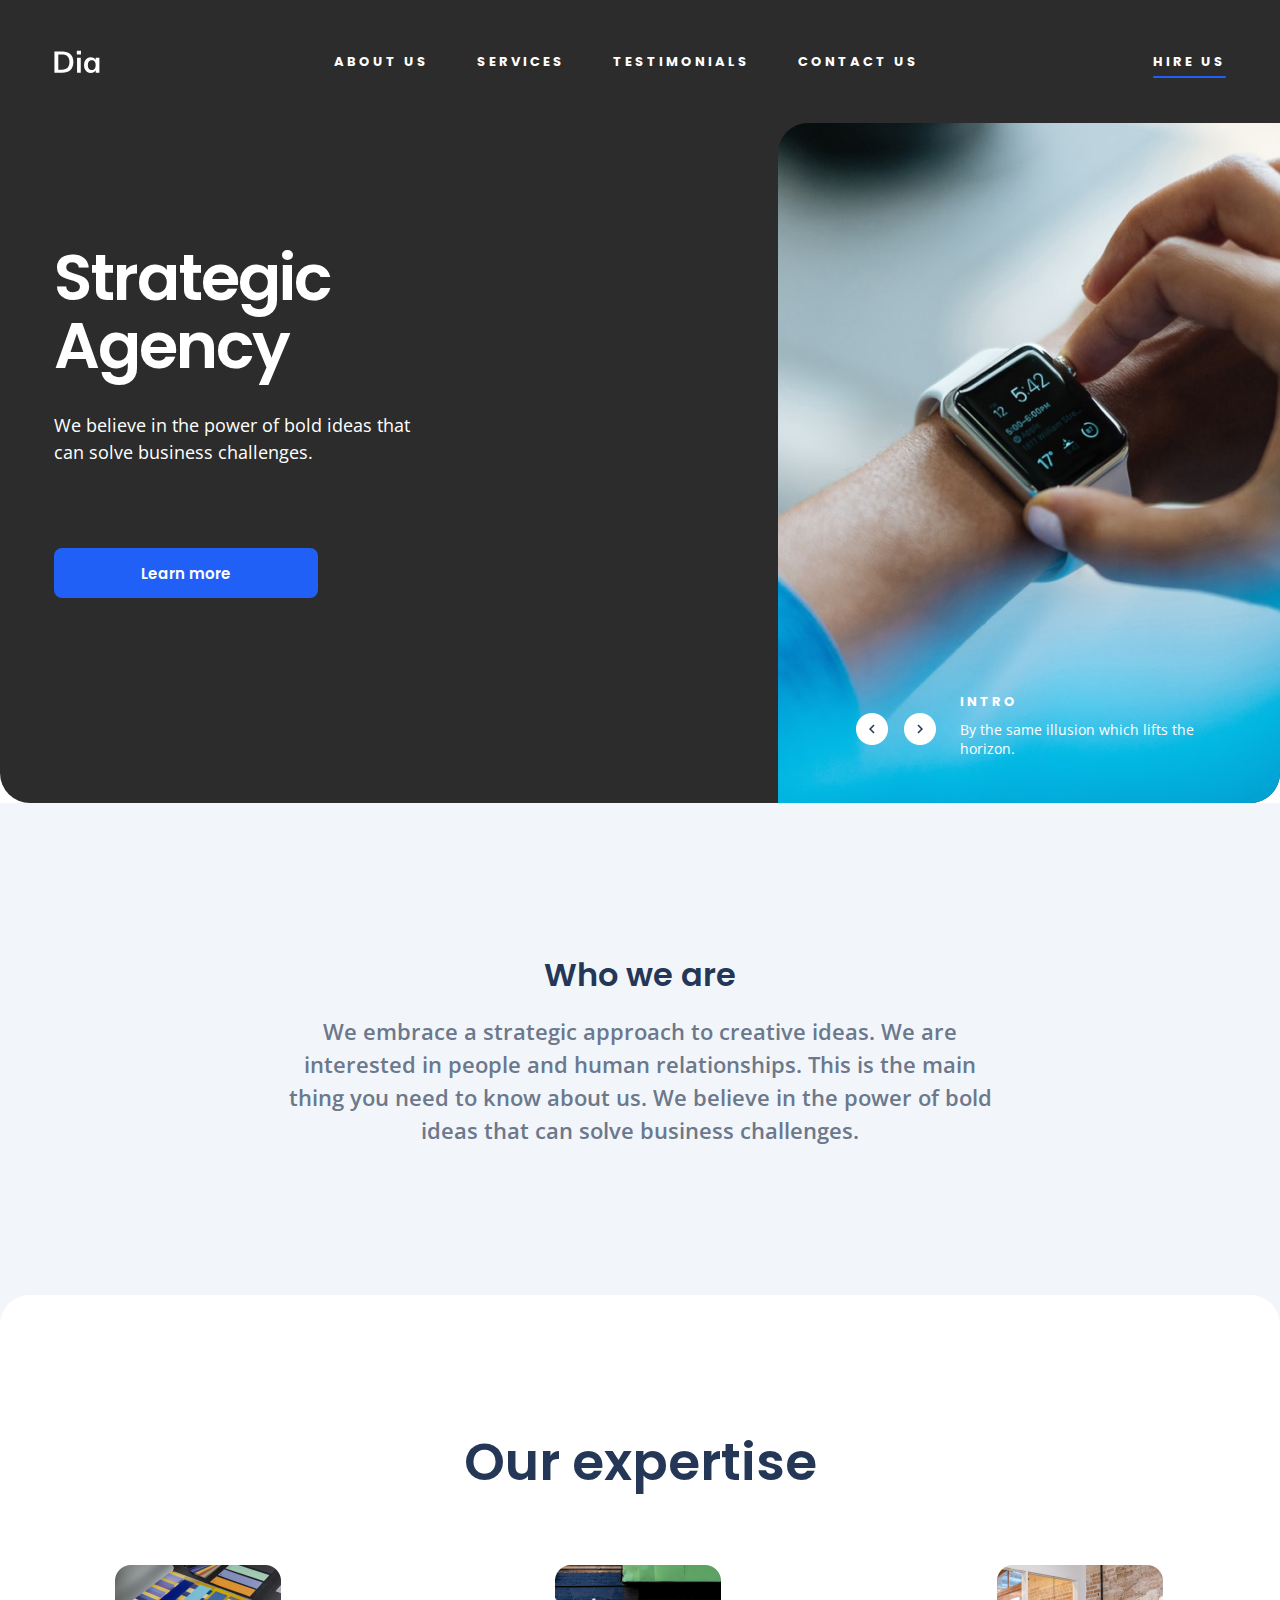
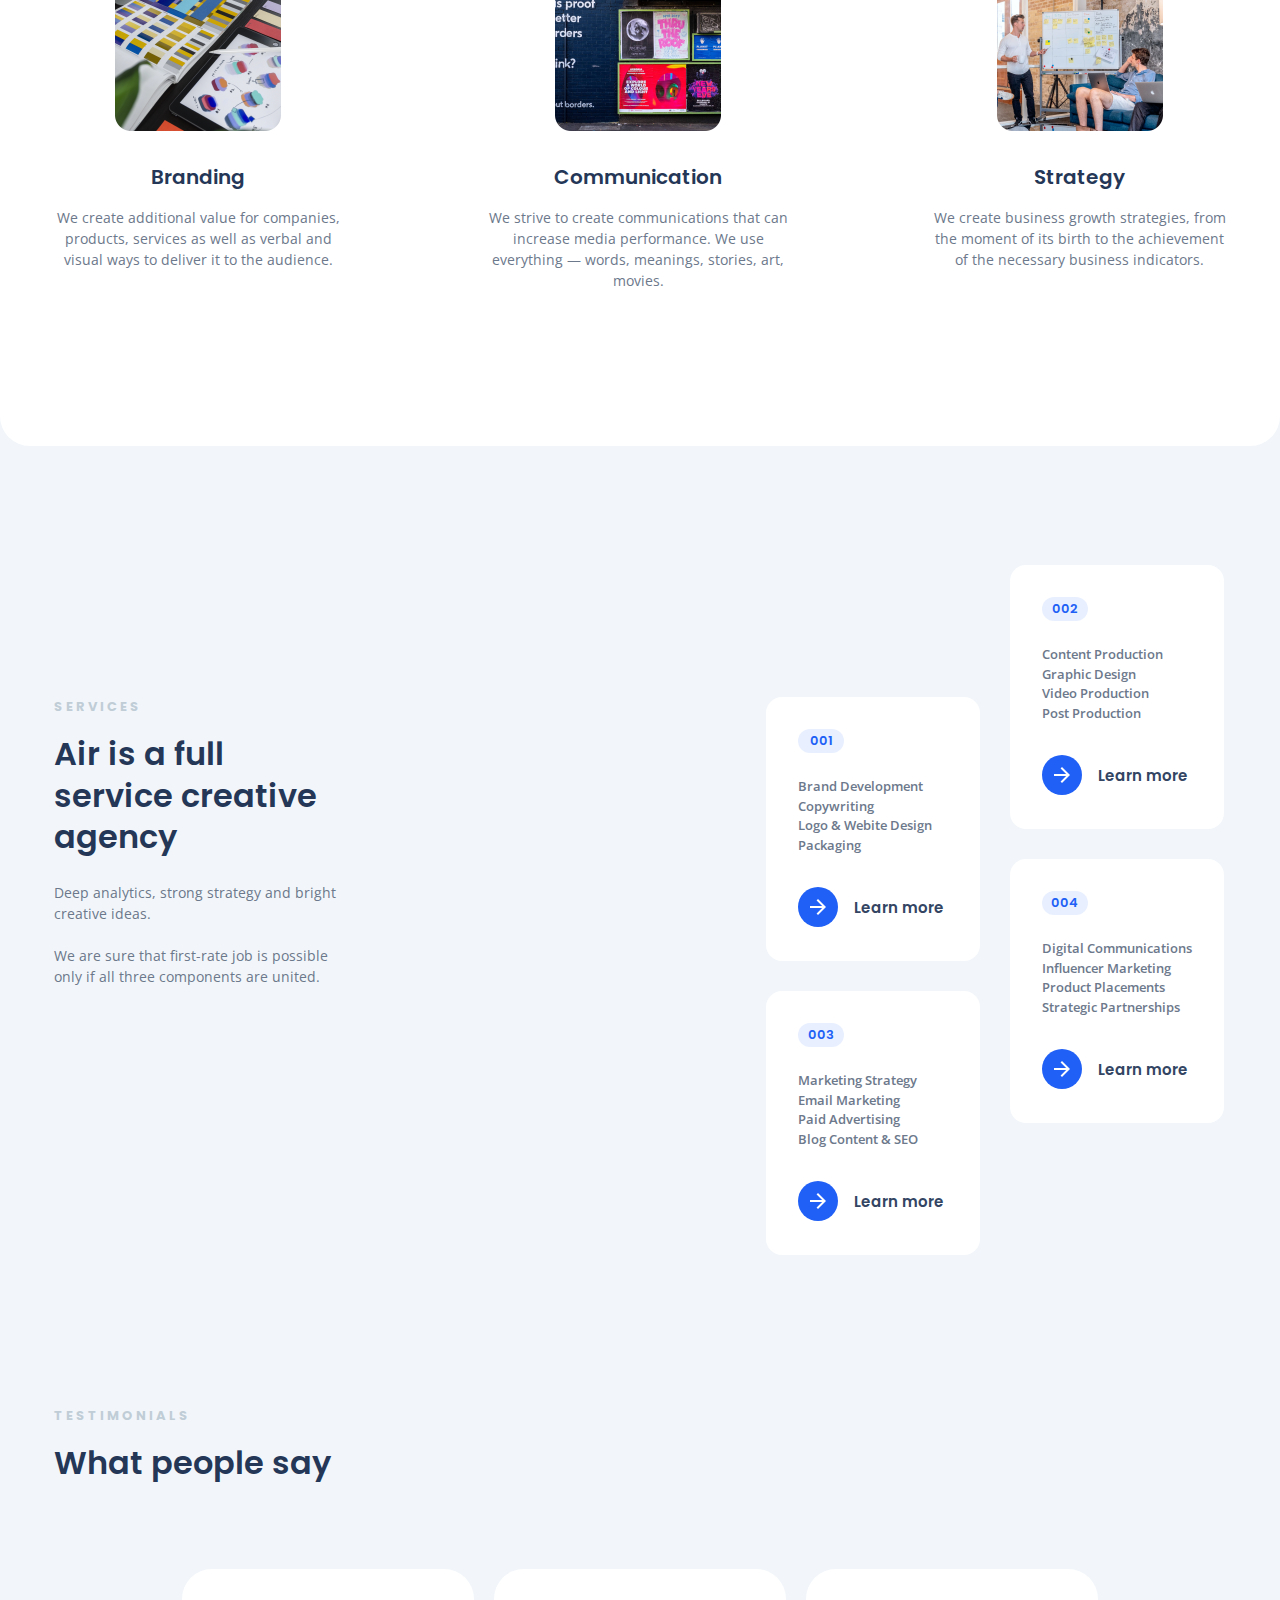
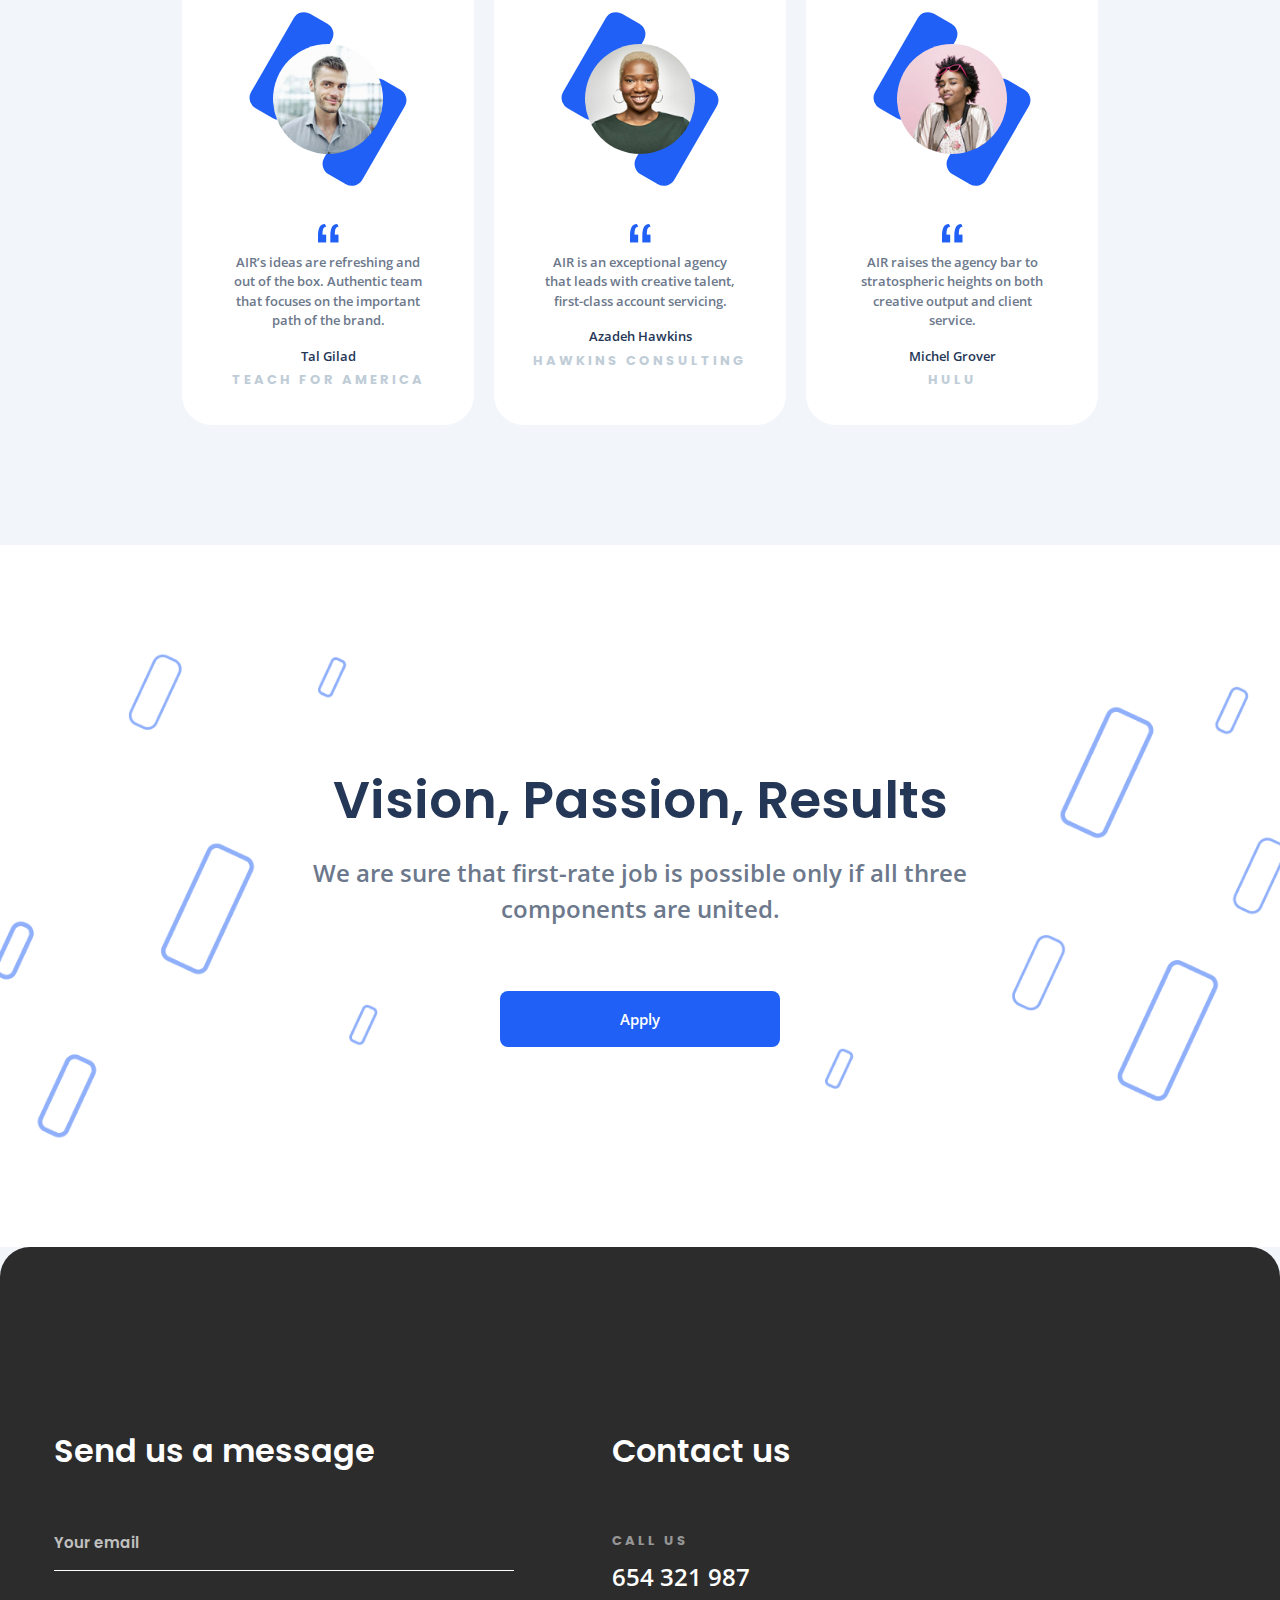
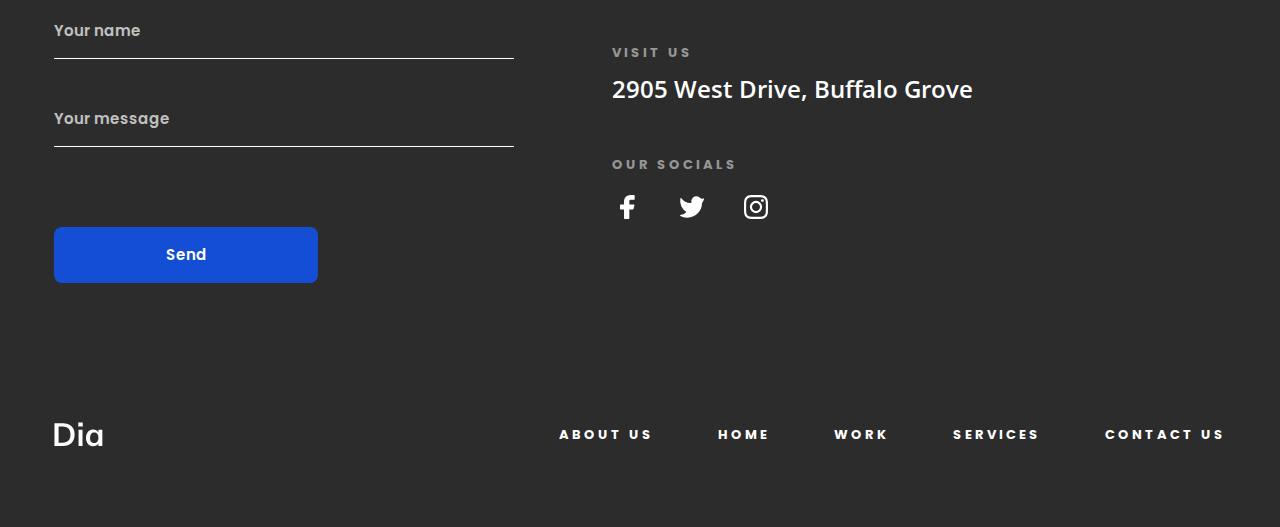
<file: index.html>
<!DOCTYPE html><html lang="en" class="page"><head><meta charset="UTF-8"><meta name="viewport" content="width=device-width, initial-scale=1.0"><link rel="shortcut icon" href="icons8-air-48.b032a605.png" type="image/x-icon"><title>Dia</title><link rel="preconnect" href="https://fonts.googleapis.com"><link rel="preconnect" href="https://fonts.gstatic.com" crossorigin="anonymous"><link href="https://fonts.googleapis.com/css2?family=Poppins:wght@400;600;700&display=swap" rel="stylesheet"><link rel="preconnect" href="https://fonts.googleapis.com"><link rel="preconnect" href="https://fonts.gstatic.com" crossorigin="anonymous"><link href="https://fonts.googleapis.com/css2?family=Open+Sans:wght@400;600&display=swap" rel="stylesheet"><link rel="stylesheet" href="main.a5f62b45.css"></head><body> <header class="header"> <nav> <div class="top-bar"> <div class="top-bar__images"> <a href="index.html"> <img src="dia-logo.848a9424.svg" alt="dia-logo" class="top-bar__logo"> </a> <a class="top-bar__icon" href="#menu"></a> </div> <nav class="nav"> <ul class="nav__list"> <li><a href="#about" class="nav__link">About us</a></li> <li><a href="#service" class="nav__link">Services</a></li> <li><a href="#testimonials" class="nav__link">Testimonials</a></li> <li><a href="#contact" class="nav__link">Contact us</a></li> </ul> </nav> <a class="top-bar__link" href="#">Hire us</a> </div> </nav> <div class="header__content"> <h1 class="header__title">Strategic Agency</h1> <p class="header__description">We believe in the power of bold ideas that can solve business challenges.</p> <button class="header__button">Learn more</button> </div> <div class="header-hero"> <div class="header-hero__container"> <img class="header-hero__img" src="slider-main.7cec6beb.png" alt="slider image"> </div> <div class="header-hero__content"> <div class="header-hero__switchers"> <img class="header-hero__button" src="arrow-left.bd8888cc.png" alt="arrow left"> <img class="header-hero__button" src="arrow-right.d84244fc.png" alt="arrow left"> </div> <div class="header-hero__wrap"> <h3 class="header-hero__title">intro</h3> <p class="header-hero__paragraph">By the same illusion which lifts the horizon.</p> </div> </div> </div> </header> <aside class="aside" id="menu"> <div class="aside__content"> <div class="top-bar"> <div class="top-bar__images"> <img src="dia-logo.848a9424.svg" alt="dia-logo" class="top-bar__logo"> </div> <a class="top-bar__close" href="#"></a> </div> <div class="aside__nav"> <ul class="aside__list"> <li><a href="#about" class="aside__link">About us</a></li> <li><a href="#service" class="aside__link">Services</a></li> <li><a href="#testimonials" class="aside__link">Testimonials</a></li> <li><a href="#contact" class="aside__link">Contact us</a></li> </ul> </div> </div> </aside> <main class="main"> <section class="about" id="about"> <h2 class="about__title">Who we are</h2> <p class="about__paragraph">We embrace a strategic approach to creative ideas. We are interested in people and human relationships. This is the main thing you need to know about us. We believe in the power of bold ideas that can solve business challenges.</p> </section> <section class="expertise" id="expertise"> <div class="expertise__content"> <h2 class="expertise__title">Our expertise</h2> <div class="expertise__wrap"> <div class="expertise__block"> <img src="colors.be6100bb.png" alt="photo" class="expertise__photo"> <h3 class="expertise__name">Branding</h3> <p class="expertise__description">We create additional value for companies, products, services as well as verbal and visual ways to deliver it to the audience.</p> </div> <div class="expertise__block"> <img src="aesthetic.cf9429e2.png" alt="photo" class="expertise__photo"> <h3 class="expertise__name">Communication</h3> <p class="expertise__description">We strive to create communications that can increase media performance. We use everything — words, meanings, stories, art, movies.</p> </div> <div class="expertise__block"> <img src="strategy.8fa40aa8.png" alt="photo" class="expertise__photo"> <h3 class="expertise__name">Strategy</h3> <p class="expertise__description">We create business growth strategies, from the moment of its birth to the achievement of the necessary business indicators.</p> </div> </div> </div> </section> <section class="services" id="service"> <div class="services__information"> <h3 class="services__pretitle">Services</h3> <h2 class="services__title">Air is a full service creative agency</h2> <p class="services__paragraph">Deep analytics, strong strategy and bright creative ideas. <br><br> We are sure that first-rate job is possible only if all three components are united. </p> </div> <div class="services__main"> <div class="services__wrap"> <div class="services__numcontainer"> <h4 class="services__numbers">001</h4> </div> <p class="services__paragraph services__wrap--paragraph">Brand Development <br> Copywriting <br> Logo & Webite Design <br> Packaging </p> <div class="services__block"> <button class="services__round" type="button"></button> <h3 class="services__more">Learn more</h3> </div> </div> <div class="services__wrap services__wrap--2"> <div class="services__numcontainer"> <h4 class="services__numbers">002</h4> </div> <p class="services__paragraph services__wrap--paragraph">Сontent Production <br> Graphic Design <br> Video Production <br> Post Production </p> <div class="services__block"> <button class="services__round" type="button"></button> <h3 class="services__more">Learn more</h3> </div> </div> <div class="services__wrap"> <div class="services__numcontainer"> <h4 class="services__numbers">003</h4> </div> <p class="services__paragraph services__wrap--paragraph">Marketing Strategy <br> Email Marketing <br> Paid Advertising <br> Blog Content & SEO </p> <div class="services__block"> <button class="services__round" type="button"></button> <h3 class="services__more">Learn more</h3> </div> </div> <div class="services__wrap services__wrap--4"> <div class="services__numcontainer"> <h4 class="services__numbers">004</h4> </div> <p class="services__paragraph services__wrap--paragraph">Digital Communications <br> Influencer Marketing <br> Product Placements <br> Strategic Partnerships </p> <div class="services__block"> <button class="services__round" type="button"></button> <h3 class="services__more">Learn more</h3> </div> </div> </div> </section> <section class="testimonials" id="testimonials"> <h3 class="testimonials__pretitle">Testimonials</h3> <h2 class="testimonials__title">What people say</h2> <div class="testimonials__main"> <div class="testimonials__wrap"> <div class="testimonials__strange"> <div class="testimonials__rectengale testimonials__rectengale--1"></div> <div class="testimonials__photo testimonials__photo--1"></div> <div class="testimonials__rectengale testimonials__rectengale--2"></div> </div> <div class="testimonials__icon"><img src="commas.271cdf97.png" alt="commas"></div> <p class="testimonials__paragr">AIR’s ideas are refreshing and out of the box. Authentic team that focuses on the important path of the brand.</p> <h4 class="testimonials__name">Tal Gilad</h4> <h3 class="testimonials__pretitle testimonials__pretitle--second">Teach for America</h3> </div> <div class="testimonials__wrap"> <div class="testimonials__strange"> <div class="testimonials__rectengale testimonials__rectengale--1"></div> <div class="testimonials__photo testimonials__photo--2"></div> <div class="testimonials__rectengale testimonials__rectengale--2"></div> </div> <div class="testimonials__icon"><img src="commas.271cdf97.png" alt="commas"></div> <p class="testimonials__paragr">AIR is an exceptional agency that leads with creative talent, first-class account servicing.</p> <h4 class="testimonials__name">Azadeh Hawkins</h4> <h3 class="testimonials__pretitle testimonials__pretitle--second">Hawkins Consulting</h3> </div> <div class="testimonials__wrap"> <div class="testimonials__strange"> <div class="testimonials__rectengale testimonials__rectengale--1"></div> <div class="testimonials__photo testimonials__photo--3"></div> <div class="testimonials__rectengale testimonials__rectengale--2"></div> </div> <div class="testimonials__icon"><img src="commas.271cdf97.png" alt="commas"></div> <p class="testimonials__paragr">AIR raises the agency bar to stratospheric heights on both creative output and client service.</p> <h4 class="testimonials__name">Michel Grover</h4> <h3 class="testimonials__pretitle testimonials__pretitle--second">Hulu</h3> </div> </div> </section> <section class="apply" id="apply"> <div class="apply__wrap"> <h2 class="apply__title">Vision, Passion, Results</h2> <p class="apply__description">We are sure that first-rate job is possible only if all three components are united.</p> <div class="apply__button">Apply</div> </div> </section> <section class="contact" id="contact"> <div class="contact__wrap"> <div class="contact__message"> <h2 class="contact__title">Send us a message</h2> <form onsubmit="this.reset(); return false;" class="contact__field" action="http://localhost:8080/#" method="post" name="contact_field"> <label for="email"> <input id="email" type="email" class="contact__input" name="email" placeholder="Your email" required> </label> <label for="name"> <input id="name" type="text" class="contact__input" name="name" placeholder="Your name" required> </label> <label for="message"> <input id="message" type="text" class="contact__input" name="message" placeholder="Your message" required> </label> <button class="contact__button">Send</button> </form> </div> <div class="contact__contacts"> <h2 class="contact__title">Contact us</h2> <div class="contact__information"> <div class="contact__container"> <h3 class="contact__pretitle">Call us</h3> <a class="contact__link" href="tel:+654321987">654 321 987</a> </div> <div class="contact__container"> <h3 class="contact__pretitle">Visit us</h3> <a class="contact__link" href="https://goo.gl/maps/pcxdvnfXkdzXYt1B9" target="_blank">2905 West Drive, Buffalo Grove</a> </div> <div class="contact__container"> <h3 class="contact__pretitle contact__pretitle--3">our socials</h3> <div class="contact__img-wrap"> <a class="contact__link" href="https://www.facebook.com/" target="_blank"> <svg width="32" height="32" fill="currentColor" xmlns="http://www.w3.org/2000/svg"><path d="M22.667 4.667A.667.667 0 0022 4h-3.333A6.36 6.36 0 0012 10v3.6H8.667a.667.667 0 00-.667.667v3.466a.667.667 0 00.667.667H12v8.933a.666.666 0 00.667.667h4a.667.667 0 00.666-.667V18.4h3.494a.667.667 0 00.653-.493l.96-3.467a.667.667 0 00-.64-.84h-4.467V10a1.334 1.334 0 011.334-1.2H22a.667.667 0 00.667-.667V4.667z"/></svg> </a> <a class="contact__link" href="https://www.twitter.com/" target="_blank"> <svg width="32" height="32" fill="currentColor" xmlns="http://www.w3.org/2000/svg"><path d="M10.772 26.667A14.761 14.761 0 0026.026 12a10.786 10.786 0 001.973-3.786.587.587 0 00-.827-.68 2.507 2.507 0 01-2.88-.507 5.187 5.187 0 00-7.44-.227A5.507 5.507 0 0015.32 12c-4.467.267-7.533-1.853-9.987-4.76a.573.573 0 00-1 .32 12.907 12.907 0 006.134 13.4A8.973 8.973 0 014.506 24a.6.6 0 00-.187 1.12 14.668 14.668 0 006.453 1.547z"/></svg> </a> <a class="contact__link" href="https://www.instagram.com/" target="_blank"> <svg width="32" height="32" fill="currentColor" xmlns="http://www.w3.org/2000/svg"><path d="M16.003 9.847A6.143 6.143 0 009.85 16a6.143 6.143 0 006.152 6.153A6.143 6.143 0 0022.155 16a6.143 6.143 0 00-6.152-6.153zm0 10.153c-2.2 0-4-1.794-4-4s1.794-4 4-4 4 1.794 4 4-1.8 4-4 4zM23.84 9.595c0 .798-.642 1.435-1.435 1.435a1.435 1.435 0 111.435-1.435zm4.075 1.457c-.091-1.923-.53-3.626-1.939-5.029-1.402-1.403-3.105-1.842-5.027-1.939-1.981-.112-7.919-.112-9.9 0-1.917.091-3.62.53-5.027 1.934C4.614 7.42 4.18 9.124 4.084 11.046c-.112 1.982-.112 7.92 0 9.902.091 1.923.53 3.626 1.939 5.029 1.408 1.403 3.105 1.842 5.027 1.939 1.981.112 7.919.112 9.9 0 1.922-.091 3.625-.53 5.027-1.939 1.403-1.403 1.842-3.106 1.939-5.029.112-1.981.112-7.915 0-9.896zm-2.56 12.022a4.05 4.05 0 01-2.28 2.282c-1.58.626-5.328.482-7.073.482-1.746 0-5.499.139-7.073-.482a4.05 4.05 0 01-2.281-2.282c-.626-1.58-.482-5.328-.482-7.074 0-1.746-.14-5.5.482-7.074a4.05 4.05 0 012.28-2.282c1.58-.626 5.328-.482 7.074-.482 1.745 0 5.498-.139 7.073.482a4.05 4.05 0 012.28 2.282c.627 1.58.482 5.328.482 7.074 0 1.746.145 5.5-.482 7.074z"/></svg> </a> </div> </div> </div> </div> </div> </section> </main> <footer class="footer"> <div class="footer__container"> <div class="footer__logo"> <a href="#"> <img src="dia-logo.848a9424.svg" alt="dia-logo"> </a> </div> <div class="footer__wrap"> <a class="footer__link" href="#about">about us</a> <a class="footer__link" href="#expertise">home</a> <a class="footer__link" href="#service">work</a> <a class="footer__link" href="#testimonials">services</a> <a class="footer__link" href="#contact">contact us</a> </div> </div> </footer> <script type="text/javascript" src="main.b2b0b56a.js"></script> </body></html>
</file>
<file: main.a5f62b45.css>
h1{font-family:Roboto,sans-serif;font-weight:400}*{padding:0;margin:0;border:none;scroll-behavior:smooth}*,:after,:before{box-sizing:border-box}a,a:hover,a:link,a:visited{text-decoration:none}aside,footer,header,main,nav,section{display:block}h1,h2,h3,h4,h5,h6,p{font-size:inherit;font-weight:inherit}ul,ul li{list-style:none}img{vertical-align:top}img,svg{max-width:100%;height:auto}address{font-style:normal}button,input,select,textarea{font-family:inherit;font-size:inherit;color:inherit;background-color:transparent}input::-ms-clear{display:none}button,input[type=submit]{display:inline-block;box-shadow:none;background-color:none;cursor:pointer}button::-moz-focus-inner{padding:0;border:0}button:active,button:focus,input:active,input:focus{outline:none}label{cursor:pointer}legend{display:block}input:-webkit-autofill,input:-webkit-autofill:focus,input:-webkit-autofill:hover,select:-webkit-autofill,select:-webkit-autofill:focus,select:-webkit-autofill:hover,textarea:-webkit-autofill,textarea:-webkit-autofill:focus,textarea:-webkit-autofill:hover{border-bottom:1px solid #144ed4;-webkit-text-fill-color:#fff;-webkit-box-shadow:#2c2c2c inset;transition:5000s ease-in-out 0s}.top-bar{display:flex;align-content:center;justify-content:space-between;padding-top:18px;padding-inline:20px}@media (min-width:640px){.top-bar{padding-inline:41px}}@media (min-width:1024px){.top-bar{padding-inline:54px}}@media (min-width:1600px){.top-bar{padding-inline:227px}}@media (min-width:2560px){.top-bar{padding-inline:707px}}@media (min-width:1024px){.top-bar{padding-block:48px;align-items:center}}.top-bar__images{display:flex;align-items:center;gap:32px}.top-bar__logo{width:46px;height:28px;transition:all .3s}.top-bar__logo:hover{all:.3s;transform:scale(1.1)}.top-bar__icon{background-image:url(menu-icon.0c6b86c1.png);background-size:24px 24px;width:24px;height:24px;transition:transform .3s}.top-bar__icon:hover{transform:scale(1.2)}@media (min-width:1024px){.top-bar__icon{display:none}}.top-bar__link{position:relative;color:#fff;font-family:Poppins,sans-serif;font-size:13px;font-weight:700;line-height:20px;letter-spacing:3px;text-transform:uppercase}.top-bar__link:after{display:block;content:"";position:absolute;bottom:-2px;border-radius:4px;height:2px;width:100%;background-color:#2060f6}@media (min-width:1024px){.top-bar__link:after{bottom:-6px}}.top-bar__close{background-image:url(icons-close.c805ab49.png);background-size:24px 24px;width:24px;height:24px;transition:transform .3s}.top-bar__close:hover{transform:scale(1.2)}.header{background-color:#2c2c2c;border-bottom-left-radius:30px;border-bottom-right-radius:30px}@media (min-width:640px){.header{position:relative}}.header__content{padding-block:48px;padding-inline:20px}@media (min-width:640px){.header__content{padding-inline:41px}}@media (min-width:1024px){.header__content{padding-inline:54px}}@media (min-width:1600px){.header__content{padding-inline:227px}}@media (min-width:2560px){.header__content{padding-inline:707px}}@media (min-width:640px){.header__content{padding-block:56px 147px}}@media (min-width:1024px){.header__content{padding-block:120px 205px}}.header__title{font-family:Poppins,sans-serif;font-weight:600;font-size:52px;line-height:62px;letter-spacing:-2px;color:#fff;width:290px;padding-bottom:32px}@media (min-width:640px){.header__title{font-size:64px;line-height:68px;width:100%;padding-bottom:24px}}@media (min-width:1024px){.header__title{padding-bottom:32px;width:490px}}.header__description{font-family:Open Sans,sans-serif;font-weight:400;font-size:18px;line-height:27px;color:#fff;width:280px}@media (min-width:640px){.header__description{width:362px}}@media (min-width:1024px){.header__description{width:362px}}.header__button{background-color:#2060f6;height:50px;border-radius:8px;font-family:Poppins,sans-serif;font-size:15px;font-weight:600;line-height:23px;color:#fff;transition:all .3s;width:100%;margin-top:72px}.header__button:hover{all:.3s}@media (min-width:640px){.header__button{margin-top:56px;width:264px}}@media (min-width:1024px){.header__button{margin-top:82px}}.header__button:hover{background-color:#fff;color:#2060f6}.nav{padding-inline:20px;display:none}@media (min-width:640px){.nav{padding-inline:41px}}@media (min-width:1024px){.nav{padding-inline:54px}}@media (min-width:1600px){.nav{padding-inline:227px}}@media (min-width:2560px){.nav{padding-inline:707px}}@media (min-width:640px){.nav{display:none}}@media (min-width:1024px){.nav{display:flex}}@media (min-width:2560px){.nav{padding-inline:0}}.nav__list{margin-top:70px;display:flex;flex-direction:column;gap:50px}@media (min-width:1024px){.nav__list{flex-direction:row;margin:0;gap:48px;justify-items:center}}.nav__link{position:relative;text-decoration:none;color:#fff;line-height:25px;font-size:23px;letter-spacing:3px;font-family:Open Sans,sans-serif;font-weight:700}@media (min-width:1024px){.nav__link{font-family:Poppins,sans-serif;font-size:13px;text-transform:uppercase;line-height:20px}}.nav__link:after{content:"";position:absolute;bottom:-8px;display:block;width:100%;height:2px;background-color:#2060f6;transition:transform .3s;transform:scale(0);transform-origin:left}.nav__link:hover:after{transform:scale(1)}.aside{position:fixed;top:0;right:0;left:0;transition:all .5s;transform:translateX(-100%);background-color:#2c2c2c;height:100vh;opacity:0;pointer-events:none;padding-inline:20px}@media (min-width:640px){.aside{padding-inline:41px}}@media (min-width:1024px){.aside{padding-inline:54px}}@media (min-width:1600px){.aside{padding-inline:227px}}@media (min-width:2560px){.aside{padding-inline:707px}}@media (min-width:640px){.aside{padding-top:40px}}@media (min-width:1024px){.aside{display:none}}.aside:target{opacity:1;overflow-y:auto;pointer-events:all;transform:translateX(0)}.aside__nav{padding-inline:20px}@media (min-width:640px){.aside__nav{padding-inline:41px}}@media (min-width:1024px){.aside__nav{padding-inline:54px}}@media (min-width:1600px){.aside__nav{padding-inline:227px}}@media (min-width:2560px){.aside__nav{padding-inline:707px}}.aside__list{margin-top:70px;display:flex;flex-direction:column;gap:50px}@media (min-width:1024px){.aside__list{flex-direction:row;margin:0;gap:48px;justify-items:center}}.aside__link{position:relative;text-decoration:none;color:#fff;line-height:25px;font-size:23px;letter-spacing:3px;font-family:Open Sans,sans-serif;font-weight:700}@media (min-width:1024px){.aside__link{font-family:Poppins,sans-serif;font-size:13px;text-transform:uppercase;line-height:20px}}.aside__link:after{content:"";position:absolute;bottom:-8px;display:block;width:100%;height:2px;background-color:#2060f6;transition:transform .3s;transform:scale(0);transform-origin:left}.aside__link:hover:after{transform:scale(1)}.page:has(.aside:target){overflow:hidden}.main{background-color:#f2f6fa}.about{padding-block:120px;padding-inline:20px}@media (min-width:640px){.about{padding-inline:41px;padding-block:148px}}@media (min-width:1024px){.about{padding-inline:154px}}@media (min-width:1600px){.about{padding-inline:423px}}@media (min-width:2560px){.about{padding-inline:903px}}.about__title{font-family:Poppins,sans-serif;font-size:32px;font-weight:600;line-height:48px;text-align:center;color:#253757;padding-bottom:24px}@media (min-width:640px){.about__title{padding-bottom:16px}}.about__paragraph{font-family:Open Sans,sans-serif;font-size:22px;font-weight:600;line-height:33px;text-align:center;color:#6c788b;margin:0 auto}@media (min-width:640px){.about__paragraph{width:558px}}@media (min-width:1024px){.about__paragraph{width:716px}}@media (min-width:1600px){.about__paragraph{width:754px}}.expertise{background-color:#fff;border-radius:30px;padding-block:72px}@media (min-width:640px){.expertise{padding-block:128px}}@media (min-width:1024px){.expertise{padding-bottom:155px}}.expertise__content{padding-inline:20px}@media (min-width:640px){.expertise__content{padding-inline:41px}}@media (min-width:1024px){.expertise__content{padding-inline:54px}}@media (min-width:1600px){.expertise__content{padding-inline:227px}}@media (min-width:2560px){.expertise__content{padding-inline:707px}}.expertise__title{font-family:Poppins,sans-serif;font-size:44px;font-weight:600;line-height:53px;text-align:center;color:#253757;padding-bottom:56px}@media (min-width:640px){.expertise__title{font-size:52px;line-height:78px;padding-bottom:64px}}.expertise__wrap{display:flex;flex-direction:column;gap:52px;justify-content:space-between}@media (min-width:640px){.expertise__wrap{gap:72px;padding-inline:139px}}@media (min-width:1024px){.expertise__wrap{flex-direction:row;padding-inline:0;gap:137px}}@media (min-width:1600px){.expertise__wrap{gap:177px}}.expertise__block{display:flex;flex-direction:column;align-items:center}.expertise__photo{width:166px;height:166px}.expertise__name{font-family:Poppins,sans-serif;color:#253757;font-size:20px;font-weight:600;line-height:28px;padding-block:32px 16px}.expertise__description{font-family:Open Sans,sans-serif;font-size:14px;font-weight:400;line-height:21px;color:#6c788b;text-align:center}.services{padding-block:120px;padding-inline:20px;display:flex;flex-direction:column}@media (min-width:640px){.services{padding-inline:41px}}@media (min-width:1024px){.services{padding-inline:54px}}@media (min-width:1600px){.services{padding-inline:227px}}@media (min-width:2560px){.services{padding-inline:707px}}@media (min-width:640px){.services{padding-block:148px}}@media (min-width:1024px){.services{flex-direction:row;justify-content:space-between;padding-block:251px 151px}}.services__pretitle{padding-bottom:16px;color:#c0cdd7;font-family:Poppins,sans-serif;font-size:13px;font-weight:700;letter-spacing:3px;text-transform:uppercase}.services__title{padding-bottom:24px;color:#253757;font-family:Poppins,sans-serif;font-size:32px;font-weight:600;line-height:130%}@media (min-width:640px){.services__information{width:264px}}@media (min-width:1024px){.services__information{width:292px}}@media (min-width:1600px){.services__information{width:362px}}.services__paragraph{padding-bottom:48px;color:#6c788b;font-family:Open Sans,sans-serif;font-size:14px;font-weight:400;line-height:150%}@media (min-width:640px){.services__paragraph{padding-bottom:56px}}.services__main{display:flex;flex-direction:column;gap:24px}@media (min-width:640px){.services__main{flex-direction:row;flex-wrap:wrap;gap:30px;width:558px}}@media (min-width:1024px){.services__main{width:460px}}@media (min-width:1600px){.services__main{width:558px}}.services__wrap{padding:32px;background-color:#fff;border-radius:16px}@media (min-width:640px){.services__wrap{min-width:264px;min-height:264px}}@media (min-width:1024px){.services__wrap{min-width:214px;min-height:264px}}@media (min-width:1600px){.services__wrap{min-width:264px;min-height:264px}}.services__wrap--paragraph{font-size:13px;font-weight:600;padding-block:24px 32px}@media (min-width:640px){.services__wrap--2,.services__wrap--4{transform:translateY(-50%)}}.services__numcontainer{width:46px;height:24px;border-radius:23px;background-color:rgba(32,96,246,.1)}.services__numbers{color:#2060f6;text-align:center;font-family:Poppins,sans-serif;font-size:13px;font-weight:600;line-height:24px}.services__block{display:flex;gap:16px;align-items:center}.services__round{width:40px;height:40px;border-radius:50%;background-color:#2060f6;background-image:url(mdi_arrow_forward.ed6764f7.png);background-size:24px 24px;background-position:50%;background-repeat:no-repeat;transition:background-color .3s}.services__round:hover{background-color:.3s;background-color:#969494;cursor:pointer}.services__more{color:#334563;font-family:Poppins,sans-serif;font-size:15px;font-weight:600}.testimonials{padding-inline:20px;padding-bottom:120px}@media (min-width:640px){.testimonials{padding-inline:41px}}@media (min-width:1024px){.testimonials{padding-inline:54px}}@media (min-width:1600px){.testimonials{padding-inline:227px}}@media (min-width:2560px){.testimonials{padding-inline:707px}}.testimonials__pretitle{padding-bottom:16px;color:#c0cdd7;font-family:Poppins,sans-serif;font-size:13px;font-weight:700;letter-spacing:3px;text-transform:uppercase}.testimonials__pretitle--second{text-align:center;padding-bottom:32px}.testimonials__main{display:flex;flex-direction:column;gap:24px;align-items:center}@media (min-width:640px){.testimonials__main{gap:30px}}@media (min-width:1024px){.testimonials__main{gap:20px;flex-direction:row;justify-content:center}}@media (min-width:1600px){.testimonials__main{gap:30px}}.testimonials__title{padding-bottom:48px;color:#253757;font-family:Poppins,sans-serif;font-size:32px;font-weight:600;line-height:130%}@media (min-width:640px){.testimonials__title{padding-bottom:56px}}@media (min-width:1024px){.testimonials__title{padding-bottom:85px}}.testimonials__wrap{background-color:#fff;border-radius:30px;display:flex;flex-direction:column;width:280px;height:456px}@media (min-width:640px){.testimonials__wrap{width:558px;height:478px}}@media (min-width:1024px){.testimonials__wrap{width:292px;height:456px}}@media (min-width:1600px){.testimonials__wrap{width:362px;height:494px}}.testimonials__strange{display:flex;justify-content:center;position:relative;margin-block:72px 67px}@media (min-width:640px){.testimonials__strange{margin-block:87px 79px}}@media (min-width:1024px){.testimonials__strange{margin-block:75px 67px}}@media (min-width:1600px){.testimonials__strange{margin-block:87px 79px}}.testimonials__rectengale{width:109px;height:44px;transform:rotate(-60deg);border-radius:12px;background-color:#2060f6;z-index:0;position:absolute}@media (min-width:640px){.testimonials__rectengale{width:139px;height:56px}}@media (min-width:1024px){.testimonials__rectengale{width:109px;height:44px}}@media (min-width:1600px){.testimonials__rectengale{width:139px;height:56px}}.testimonials__rectengale--1{left:50px;top:0}@media (min-width:640px){.testimonials__rectengale--1{left:160px}}@media (min-width:1024px){.testimonials__rectengale--1{left:55px}}@media (min-width:1600px){.testimonials__rectengale--1{left:65px}}.testimonials__rectengale--2{bottom:0;right:50px}@media (min-width:640px){.testimonials__rectengale--2{right:160px}}@media (min-width:1024px){.testimonials__rectengale--2{right:55px}}@media (min-width:1600px){.testimonials__rectengale--2{right:65px}}.testimonials__photo{background-repeat:no-repeat;background-size:cover;width:110px;height:110px;border-radius:50%;z-index:1}@media (min-width:640px){.testimonials__photo{width:140px;height:140px}}@media (min-width:1024px){.testimonials__photo{width:110px;height:110px}}@media (min-width:1600px){.testimonials__photo{width:140px;height:140px}}.testimonials__photo--1{background-image:url(first-staff.12507fbb.png)}.testimonials__photo--2{background-image:url(second-staff.310fcd86.png)}.testimonials__photo--3{background-image:url(third-staff.c6902f7c.png)}.testimonials__icon{width:24px;height:24px;margin:0 auto}.testimonials__paragr{color:#6c788b;text-align:center;font-family:Open Sans,sans-serif;font-size:13px;font-weight:600;line-height:150%;padding-block:8px 16px}@media (min-width:640px){.testimonials__paragr{padding-inline:98px;padding-block:16px}}@media (min-width:1024px){.testimonials__paragr{padding-inline:48px;padding-block:8px 16px}}@media (min-width:1600px){.testimonials__paragr{padding-inline:56px}}.testimonials__name{color:#253757;text-align:center;font-family:Open Sans,sans-serif;font-size:13px;font-style:normal;font-weight:600;line-height:150%;padding-bottom:4px}.apply{background-color:#fff;padding-block:72px}@media (min-width:640px){.apply{padding-block:200px;background-image:url(Shapes.4fe94914.png);background-repeat:no-repeat;background-position:50%;background-size:950px}}@media (min-width:1024px){.apply{background-size:1300px}}@media (min-width:1600px){.apply{background-size:1500px}}.apply__wrap{padding-inline:20px}@media (min-width:640px){.apply__wrap{padding-inline:41px}}@media (min-width:1024px){.apply__wrap{padding-inline:54px}}@media (min-width:1600px){.apply__wrap{padding-inline:227px}}@media (min-width:2560px){.apply__wrap{padding-inline:707px}}.apply__title{color:#253757;text-align:center;font-family:Poppins,sans-serif;font-size:44px;font-weight:600;line-height:120%;padding-block:24px}@media (min-width:640px){.apply__title{font-size:52px}}.apply__description{color:#6c788b;text-align:center;font-family:Open Sans,sans-serif;font-size:22px;font-weight:600;line-height:150%}@media (min-width:640px){.apply__description{font-size:24px;max-width:558px;margin:0 auto}}@media (min-width:1024px){.apply__description{max-width:754px}}@media (min-width:1600px){.apply__description{margin-inline:423px}}.apply__button{width:280px;height:56px;border-radius:8px;background-color:#2060f6;text-align:center;line-height:56px;color:#fff;font-family:Open Sans,sans-serif;font-size:15px;font-weight:600;margin-inline:auto;margin-top:56px;transition:all .3s}.apply__button:hover{all:.3s}@media (min-width:640px){.apply__button{margin-top:64px}}.apply__button:hover{background-color:#6c788b;cursor:pointer}.contact{background-color:#2c2c2c;border-top-left-radius:30px;border-top-right-radius:30px;margin-top:120px}@media (min-width:640px){.contact{margin-top:0}}.contact__wrap{padding-block:72px 80px;padding-inline:20px}@media (min-width:640px){.contact__wrap{padding-inline:41px}}@media (min-width:1024px){.contact__wrap{padding-inline:54px}}@media (min-width:1600px){.contact__wrap{padding-inline:227px}}@media (min-width:2560px){.contact__wrap{padding-inline:707px}}@media (min-width:640px){.contact__wrap{padding-block:180px 139px}}@media (min-width:1024px){.contact__wrap{display:flex;gap:98px}}@media (min-width:1600px){.contact__wrap{gap:226px}}.contact__title{color:#fff;font-family:Poppins,sans-serif;font-size:32px;font-weight:600;line-height:130%;padding-bottom:48px}@media (min-width:640px){.contact__title{padding-bottom:56px;line-height:150%}}.contact__field,.contact__message{display:flex;flex-direction:column}.contact__field{gap:40px}@media (min-width:640px){.contact__field{gap:48px}}.contact__input{border-bottom:1px solid #fff;padding-bottom:16px;width:100%;color:#fff;font-family:Poppins,sans-serif;font-size:15px;font-weight:600;transition:all .3s}.contact__input::placeholder{opacity:.7;color:#fff;font-family:Poppins,sans-serif;font-size:15px;font-weight:600}.contact__input:hover{all:.3s}.contact__input:active,.contact__input:hover{border-bottom:2px solid #144ed4}@media (min-width:640px){.contact__input{width:362px}}@media (min-width:1024px){.contact__input{width:460px}}.contact__button{background-color:#144ed4;border-radius:8px;width:100%;height:56px;color:#fff;text-align:center;font-family:Poppins,sans-serif;font-size:15px;font-weight:600;line-height:56px;margin-top:16px;transition:all .3s}.contact__button:hover{all:.3s}.contact__button:active,.contact__button:hover{background-color:#fff;color:#144ed4}@media (min-width:640px){.contact__button{width:264px;margin-top:32px}}.contact__contacts{padding-top:80px}@media (min-width:1024px){.contact__contacts{padding:0}}.contact__information{display:flex;flex-direction:column;gap:40px}@media (min-width:640px){.contact__information{gap:48px}}.contact__pretitle{color:#fff;opacity:.5;font-family:Poppins,sans-serif;font-size:13px;font-weight:700;letter-spacing:3px;text-transform:uppercase;padding-bottom:8px}.contact__pretitle--3{padding-bottom:16px}.contact__link{text-decoration:none;color:#fff;font-family:Open Sans,sans-serif;font-size:24px;font-weight:600;line-height:150%;transition:color .3s}.contact__link:hover{color:.3s;color:#144ed4}.contact__img-wrap{gap:32px;display:flex}.footer{background-color:#2c2c2c;padding-bottom:80px}.footer__container{padding-inline:20px}@media (min-width:640px){.footer__container{padding-inline:41px}}@media (min-width:1024px){.footer__container{padding-inline:54px}}@media (min-width:1600px){.footer__container{padding-inline:227px}}@media (min-width:2560px){.footer__container{padding-inline:707px}}@media (min-width:1024px){.footer__container{display:flex;justify-content:space-between;align-items:center}}.footer__wrap{display:flex;flex-direction:column;gap:24px}@media (min-width:640px){.footer__wrap{flex-direction:row;gap:40px}}@media (min-width:1024px){.footer__wrap{gap:64px;height:20px}}.footer__logo{margin-bottom:48px;transition:all .3s}.footer__logo:hover{all:.3s}@media (min-width:1024px){.footer__logo{margin-bottom:0}}.footer__logo:hover{transform:scale(1.1)}.footer__link{text-decoration:none;color:#fff;font-family:Poppins,sans-serif;font-size:13px;font-weight:700;line-height:150%;letter-spacing:3px;text-transform:uppercase;transition:all .3s}.footer__link:hover{all:.3s;color:#144ed4}@media (min-width:1024px){.footer__link{height:20px}}.header-hero{position:relative}@media (min-width:1024px){.header-hero{position:absolute;bottom:0;right:0;width:502px;height:680px}}@media (min-width:1600px){.header-hero{width:687px}}@media (min-width:2560px){.header-hero{width:1167px}}.header-hero__container{position:relative}.header-hero__content{position:absolute;bottom:0;left:21px}@media (min-width:640px){.header-hero__content{left:41px;bottom:0}}@media (min-width:1024px){.header-hero__content{left:78px;bottom:20px;display:flex;flex-direction:row;gap:24px;align-items:center}}@media (min-width:1600px){.header-hero__content{left:48px}}.header-hero__img{width:100%;height:390px;object-fit:cover;border-radius:30px}@media (min-width:1024px){.header-hero__img{height:680px;border-top-right-radius:0;border-bottom-left-radius:0}}.header-hero__switchers{display:flex;gap:16px}.header-hero__button{width:32px;height:32px}.header-hero__title{color:#fff;font-family:Poppins,sans-serif;font-size:13px;font-weight:700;letter-spacing:3px;text-transform:uppercase;padding-block:16px 8px}.header-hero__paragraph{color:#fff;font-family:Open Sans,sans-serif;font-size:14px;font-weight:400;line-height:140%;width:280px;padding-bottom:24px}
/*# sourceMappingURL=main.a5f62b45.css.map */
</file>
